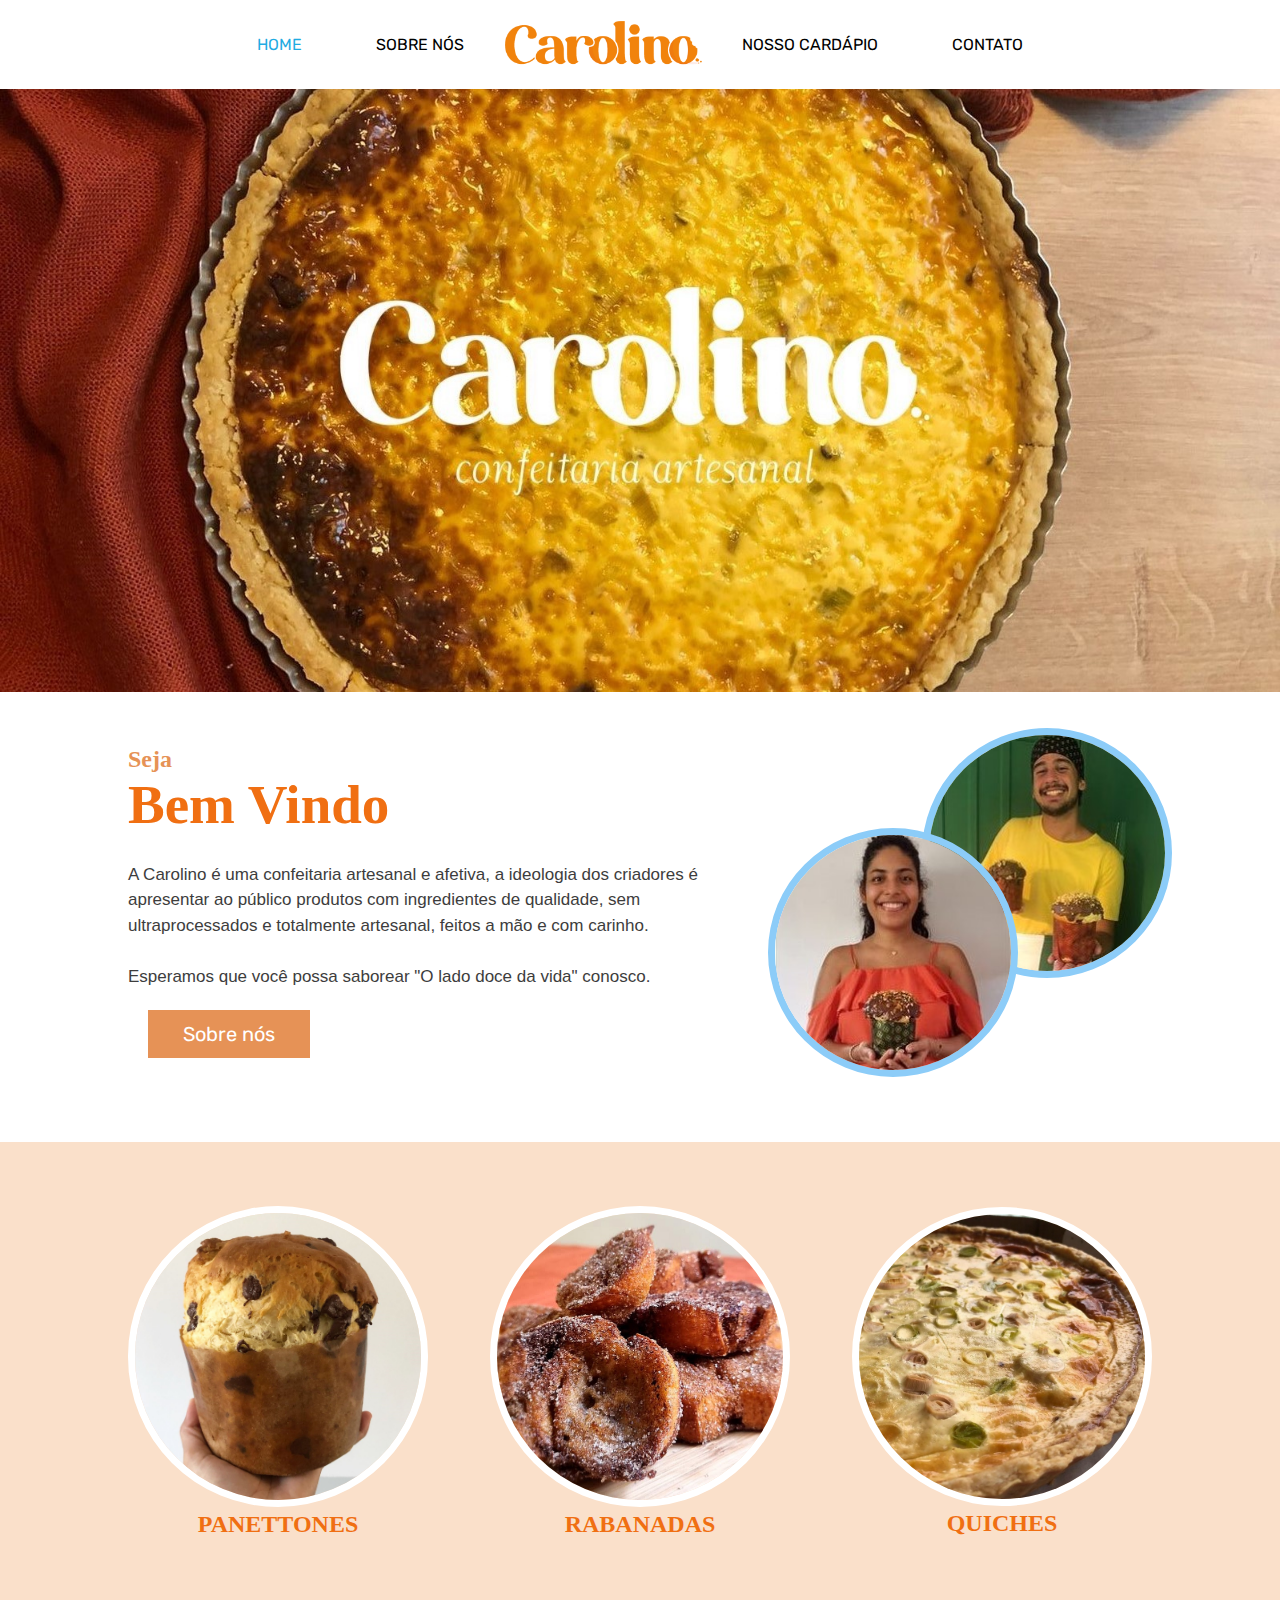
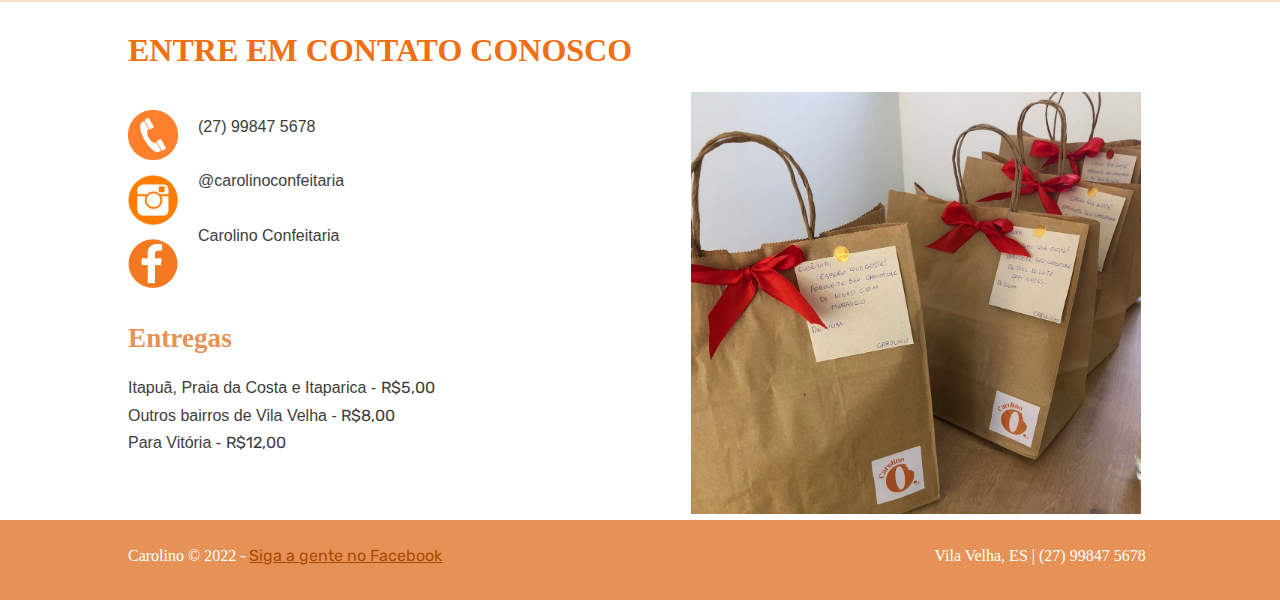
<file: index.html>
<!DOCTYPE html>
<html>
<head>
    <meta charset="utf-8">
	<meta name="viewport" content="width=device-width, initial-scale=1">
    <link rel="stylesheet" href="index.css" />
    <link rel="shortcut icon" href="Fotos/Logos/simbolo laranja2.png" type="image/x-icon">
    <title>Carolino</title>
    <style>A{text-decoration: none;}</style>
</head>

<body class="body1">

    <div class="menuvertical">
            <!-- Top Navigation Menu -->
            <div class="topnav">
            <a href="index.html" class="active"><img src="Fotos/Logos/logo.png"></a>
            <div id="myLinks">
                <a href="sobrenos.html">Sobre nós</a>
                <a href="cardapio.html">Nosso Cardápio</a>
                <a href="contatos.html">Contato</a>
            </div>
            <a href="javascript:void(0);" class="icon" onclick="myFunction()">
                <i class="iconvert"><img src="Fotos/Logos/imgvertical.png"></i>
            </a>
            </div>
    </div>



    <div id="b-menu">
        
        <ul id="menu">
            <li><a href="index.html">Home</a></li>
            <li><a href="sobrenos.html"> Sobre nós</a></li>
            <li class="logo"><img src="Fotos/Logos/logo.png"></li>
            <li><a href="cardapio.html">Nosso Cardápio</a></li>
            <li><a href="contatos.html">Contato</a></li>
        </ul>
    </div>
    <div class="imgindex"><img src="Fotos/Comidas/editindex/imgindex1.jpg"></div>
    <section>
        <div class="sec_block">
            <div class="cont_sobrenos">
                <h3>Seja</h3>
                <h2 id="nossahistoria">Bem Vindo</h2>
                <p><br>A Carolino é uma confeitaria artesanal e afetiva, a ideologia dos criadores é <br>apresentar ao público produtos com ingredientes de qualidade, sem <br>ultraprocessados e totalmente artesanal, feitos a mão e com carinho. <br><br>Esperamos que você possa saborear "O lado doce da vida" conosco.</p>
                <a id="botao" href="sobrenos.html">Sobre nós</a>
                <div class="lino">
                <img src="Fotos/Comidas/lino (2).jpg" alt="">
            </div>
            <div class="dadai">
                <img src="Fotos/Comidas/dadai (2).jpg" alt="" >
            </div>
            </div>
            
        </div>
        <div id="cardaindex">
            <div id="cardind1">
                <a href="cardapio.html#PTT"><img src="Fotos/Comidas/panettoneqd.jpg"></a>
                <a href="cardapio.html#PTT"><h5>PANETTONES</h5></a>
            </div>
            <div id="cardind2">
                <a href="cardapio.html#RABA"><img src="Fotos/Comidas/rabanada.png"></a>
                <a href="cardapio.html#RABA"><h5>RABANADAS</h5></a>
            </div>
            <div id="cardind3">
                <a href="cardapio.html#QUI"><img src="Fotos/Comidas/quichegrande2.jpg"></a>
                <a href="cardapio.html#QUI"><h5>QUICHES</h5></a>
            </div> 
        </div>
        <div class="entrecontat">
            <div class="imgec"><img src="Fotos/Comidas/sacolinhas (2).jpg"></div>
            <h2> ENTRE EM CONTATO CONOSCO</h2>
            <p> (27) 99847 5678<br> <br>
            @carolinoconfeitaria<br> <br>
            Carolino Confeitaria</p>
            <div class="contatx"> 
                <img src="Fotos/Logos/telefone-logo-png-orange-telephone-logos-2.png" alt=""> <br>
                <img src="Fotos/Logos/insta.png" alt=""> <br>
                <img src="Fotos/Logos/face.png" alt=""> 
            </div> 
            <h4>Entregas</h4>
            <a>Itapuã, Praia da Costa e Itaparica - <tt>R$5,00 </tt> <br>Outros bairros de Vila Velha - <tt>R$8,00 </tt><br>Para Vitória - <tt>R$12,00</tt></a>
        </div>
    </section>
    <footer>
        <div class="compface">
            <p class="company_name">Carolino &copy; 2022 - <a href="https://www.facebook.com">Siga a gente no Facebook</a></p>
        </div>
        <div class="complugar"> <p>Vila Velha, ES | (27) 99847 5678</p></div>
    </footer>

    <script>
        function myFunction() {
          var x = document.getElementById("myLinks");
          if (x.style.display === "block") {
            x.style.display = "none";
          } else {
            x.style.display = "block";
          }
        }
        </script>
</body>
</html>
</file>
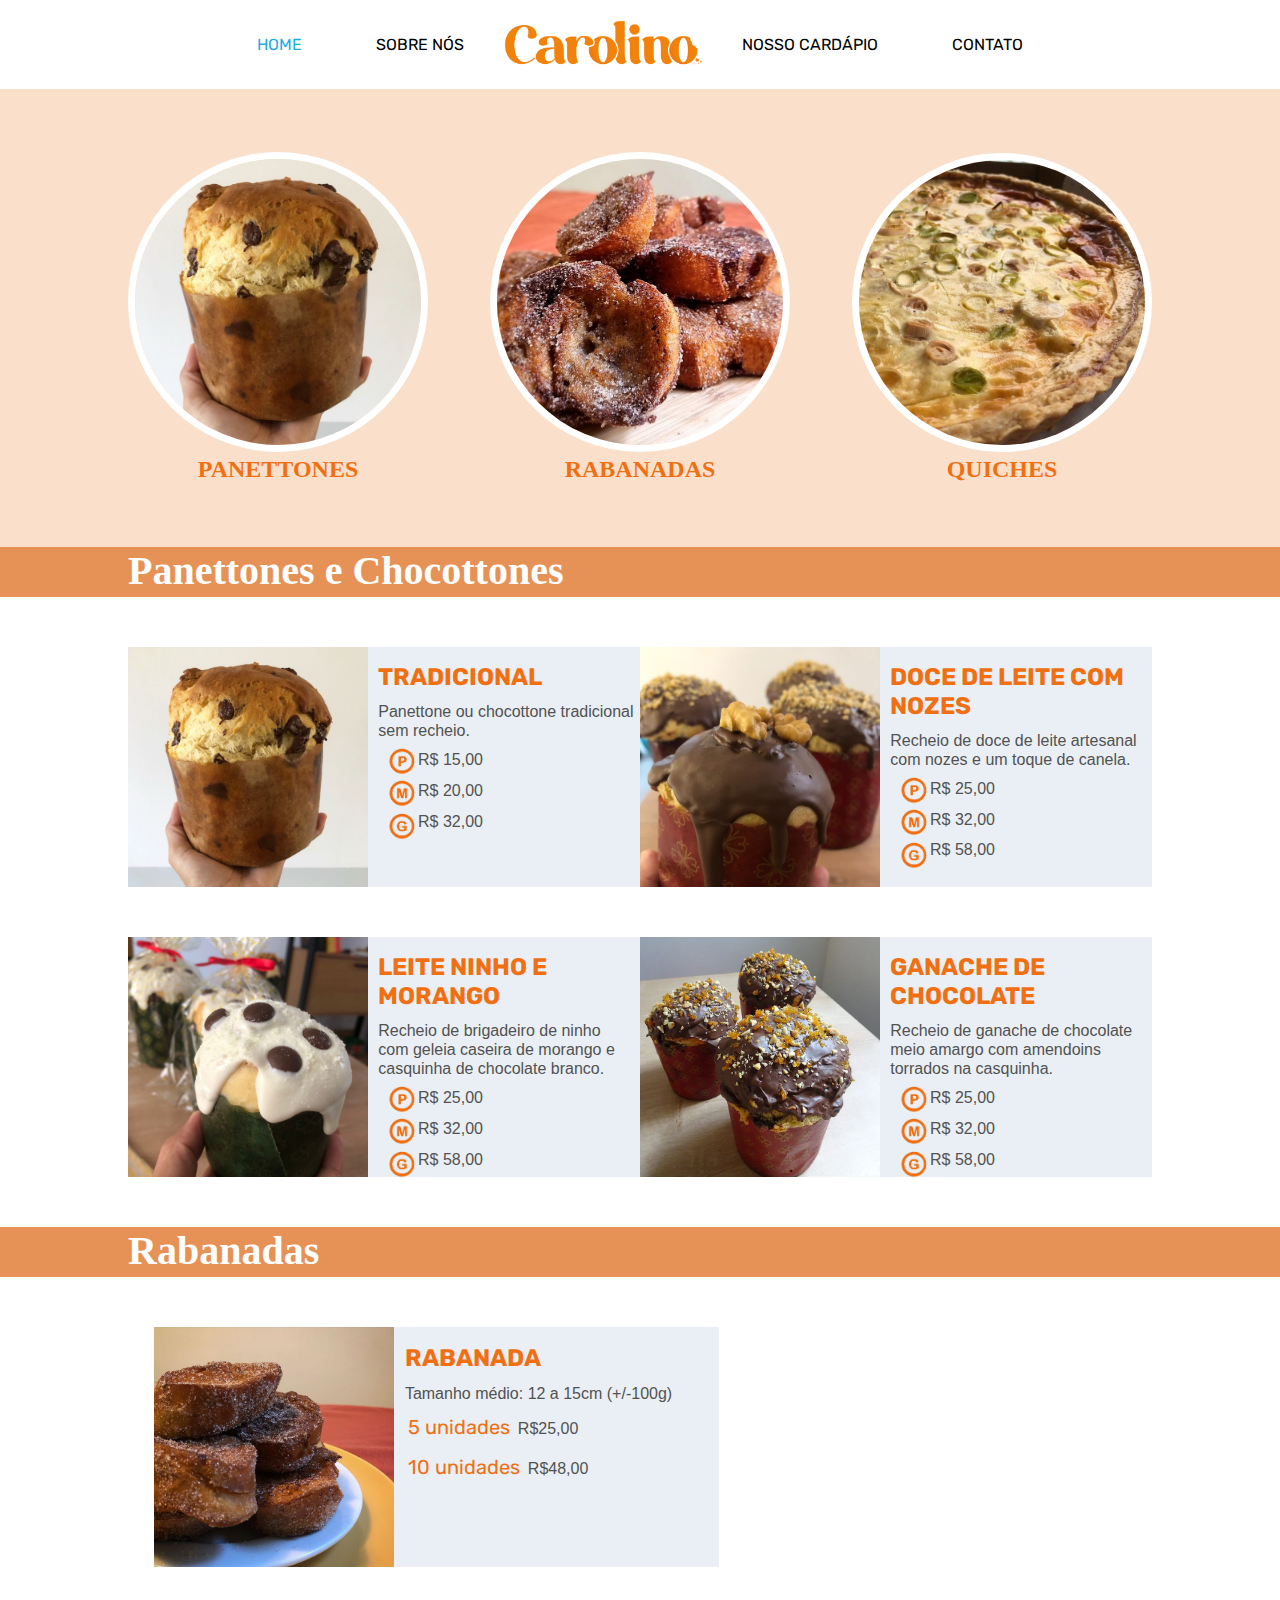
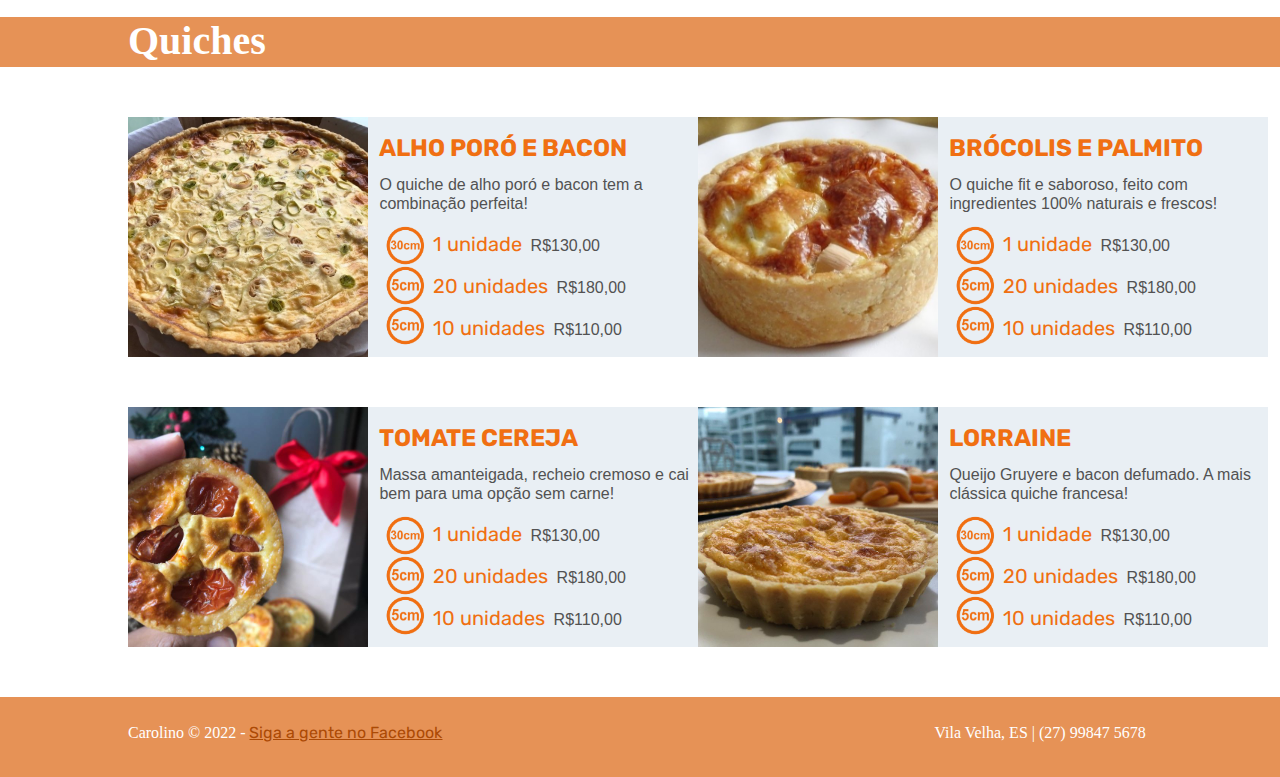
<file: cardapio.html>
<!DOCTYPE html>
<html>
<head>
    <meta charset="utf-8">
	<meta name="viewport" content="width=device-width, initial-scale=1">
    <link rel="stylesheet" href="index.css" />
    <link rel="shortcut icon" href="Fotos/Logos/simbolo laranja2.png" type="image/x-icon">
    <title>Nosso Cardápio</title>
    <style>a{text-decoration: none;}</style>
</head>

<body class="body2">

    <div class="menuvertical">
        <!-- Top Navigation Menu -->
        <div class="topnav">
        <a href="index.html" class="active"><img src="Fotos/Logos/logo.png"></a>
        <div id="myLinks">
            <a href="sobrenos.html">Sobre nós</a>
            <a href="cardapio.html">Nosso Cardápio</a>
            <a href="contatos.html">Contato</a>
        </div>
        <a href="javascript:void(0);" class="icon" onclick="myFunction()">
            <i class="iconvert"><img src="Fotos/Logos/imgvertical.png"></i>
        </a>
        </div>
</div>

    <div id="b-menu">
        <ul id="menu">
            <li><a href="index.html">Home</a></li>
            <li><a href="sobrenos.html"> Sobre nós</a></li>
            <li class="logo"><img src="Fotos/Logos/logo.png"></li>
            <li><a href="cardapio.html">Nosso Cardápio</a></li>
            <li><a href="contatos.html">Contato</a></li>
        </ul>
    </div>
    <div class="marg1"> 
    </div>
    <div id="carda1">
        <div id="card10">
            <a href="#PTT"><img src="Fotos/Comidas/panettoneqd.jpg"></a>
            <a href="#PTT"><h5>PANETTONES</h5></a>
        </div>
        <div id="card20">
            <a href="#RABA"><img src="Fotos/Comidas/rabanada.png"></a>
            <a href="#RABA"><h5>RABANADAS</h5></a>
        </div>
        <div id="card30">
            <a href="#QUI"><img src="Fotos/Comidas/quichegrande2.jpg"></a>
            <a href="#QUI"><h5>QUICHES</h5></a>
        </div> 
    </div>
    <div class="nssdlcpa"> 
        <a name="PTT"><h1>Panettones e Chocottones</h1></a>
    </div>
    <div class="nssdlc_0">
        <div class="itens_card"> <img src="Fotos/Comidas/Cardápio/panettoneqd.jpg">
            <h3>TRADICIONAL</h3>
            <P>Panettone ou chocottone tradicional sem recheio.</P>
            <div class="tamanho_itens">
                <div class="tam_p"><img src="Fotos/Logos/Pcarolino.png"></div>
                <div class="tam_m"><img src="Fotos/Logos/Mcarolino.png"></div>
                <div class="tam_g"><img src="Fotos/Logos/Gcarolino.png"></div>
            </div> 
            <div class="precos">
                <p>R$ 15,00</p>
                <p>R$ 20,00</p>
                <p>R$ 32,00</p>
            </div> 
        </div>
        <div class="itens_card"><img src="Fotos/Comidas/Cardápio/chocottone nozes (4).jpg">
            <h3>DOCE DE LEITE COM NOZES</h3>
            <p>Recheio de doce de leite artesanal com nozes e um toque de canela.</p>
            <div class="tamanho_itens">
                <div class="tam_p"><img src="Fotos/Logos/Pcarolino.png"></div>
                <div class="tam_m"><img src="Fotos/Logos/Mcarolino.png"></div>
                <div class="tam_g"><img src="Fotos/Logos/Gcarolino.png"></div>
            </div> 
            <div class="precos">
                <p>R$ 25,00</p>
                <p>R$ 32,00</p>
                <p>R$ 58,00</p>
            </div> 
        </div>
    </div>
    <div class="nssdlc_1">
        <div class="itens_card"> 
            <img src="Fotos/Comidas/Cardápio/minittone.jpg">
            <h3>LEITE NINHO E MORANGO</h3>
            <p>Recheio de brigadeiro de ninho com geleia caseira de morango e casquinha de chocolate branco.</p>
            <div class="tamanho_itens">
                <div class="tam_p"><img src="Fotos/Logos/Pcarolino.png"></div>
                <div class="tam_m"><img src="Fotos/Logos/Mcarolino.png"></div>
                <div class="tam_g"><img src="Fotos/Logos/Gcarolino.png"></div>
            </div> 
            <div class="precos">
                <p>R$ 25,00</p>
                <p>R$ 32,00</p>
                <p>R$ 58,00</p>
            </div> 
        </div>
        <div class="itens_card">
            <img src="Fotos/Comidas/Cardápio/ganache.jpg">
            <h3>GANACHE DE CHOCOLATE</h3>
            <P>Recheio de ganache de chocolate meio amargo com amendoins torrados na casquinha.</P>
            <div class="tamanho_itens">
                <div class="tam_p"><img src="Fotos/Logos/Pcarolino.png"></div>
                <div class="tam_m"><img src="Fotos/Logos/Mcarolino.png"></div>
                <div class="tam_g"><img src="Fotos/Logos/Gcarolino.png"></div>
            </div> 
            <div class="precos">
                <p>R$ 25,00</p>
                <p>R$ 32,00</p>
                <p>R$ 58,00</p>
            </div>  
        </div>
    </div>
    <div class="nssdlcrab">
        <a name="RABA"><h1>Rabanadas</h1></a>
    </div>
    <div class="cardrab">
        <div class="itens_cardrab">
            <img src="Fotos/Comidas/Cardápio/rabanada.jpg">
            <h3>RABANADA</h3>
            <p>Tamanho médio: 12 a 15cm (+/-100g)</p>
            <div class="precosrab">
                <a>5 unidades </a> <a>R$25,00<br></a>
                <a>10 unidades </a><a>R$48,00<br></a>
            </div>
        </div>
    </div>
    <div class="nssdlcqui">
        <a name="QUI"><h1>Quiches</h1></a>
    </div>
    <div class="cardqui">
        <div class="itens_quiche">
            <img src="Fotos/Comidas/Cardápio/alho poró e bacon.jpg">
            <h3>ALHO PORÓ E BACON</h3>
            <P>O quiche de alho poró e bacon tem a combinação perfeita!</P>
            <div class="unidades"> 
                <div class="tam_30"><img src="Fotos/Logos/30cm.png"></div>
                <div class="uni_20"><img src="Fotos/Logos/5cm.png"></div>
                <div class="uni_10"><img src="Fotos/Logos/5cm.png"></div>
            </div>
            <div class="precosqui">
                <a>1 unidade </a> <a>R$130,00<br></a>
                <a>20 unidades </a><a>R$180,00<br></a>
                <a>10 unidades </a><a>R$110,00</a>
            </div>
        </div>
        <div class="itens_quiche">
            <img src="Fotos/Comidas/Cardápio/brócolis e palmito.jpg">
            <h3>BRÓCOLIS E PALMITO</h3>
            <P>O quiche fit e saboroso, feito com ingredientes 100% naturais e frescos!</P>
            <div class="unidades"> 
                <div class="tam_30"><img src="Fotos/Logos/30cm.png"></div>
                <div class="uni_20"><img src="Fotos/Logos/5cm.png"></div>
                <div class="uni_10"><img src="Fotos/Logos/5cm.png"></div>
            </div>
            <div class="precosqui">
                <a>1 unidade </a> <a>R$130,00<br></a>
                <a>20 unidades </a><a>R$180,00<br></a>
                <a>10 unidades </a><a>R$110,00</a>
            </div>
        </div>
    </div>
    <div class="cardqui_1">
        <div class="itens_quiche">
            <img src="Fotos/Comidas/Cardápio/tomate cereja.jpg">
            <h3>TOMATE CEREJA</h3>
            <P>Massa amanteigada, recheio cremoso e cai bem para uma opção sem carne!</P>
            <div class="unidades"> 
                <div class="tam_30"><img src="Fotos/Logos/30cm.png"></div>
                <div class="uni_20"><img src="Fotos/Logos/5cm.png"></div>
                <div class="uni_10"><img src="Fotos/Logos/5cm.png"></div>
            </div>
            <div class="precosqui">
                <a>1 unidade </a> <a>R$130,00<br></a>
                <a>20 unidades </a><a>R$180,00<br></a>
                <a>10 unidades </a><a>R$110,00</a>
            </div>
        </div>
        <div class="itens_quiche">
            <img src="Fotos/Comidas/Cardápio/lorraine.jpg">
            <h3>LORRAINE</h3>
            <P>Queijo Gruyere e bacon defumado. A mais clássica quiche francesa!</P>
            <div class="unidades"> 
                <div class="tam_30"><img src="Fotos/Logos/30cm.png"></div>
                <div class="uni_20"><img src="Fotos/Logos/5cm.png"></div>
                <div class="uni_10"><img src="Fotos/Logos/5cm.png"></div>
            </div>
            <div class="precosqui">
                <a>1 unidade </a> <a>R$130,00<br></a>
                <a>20 unidades </a><a>R$180,00<br></a>
                <a>10 unidades </a><a>R$110,00</a>
            </div>
        </div>
    </div>
    <footer>
        <div class="compface">
            <p class="company_name">Carolino &copy; 2022 - <a href="https://www.facebook.com">Siga a gente no Facebook</a></p>
        </div>
        <div class="complugar"> 
            <p>Vila Velha, ES | (27) 99847 5678</p>
        </footer>
    </div>

    <script>
        function myFunction() {
          var x = document.getElementById("myLinks");
          if (x.style.display === "block") {
            x.style.display = "none";
          } else {
            x.style.display = "block";
          }
        }
        </script>
</body>
</html>
</file>
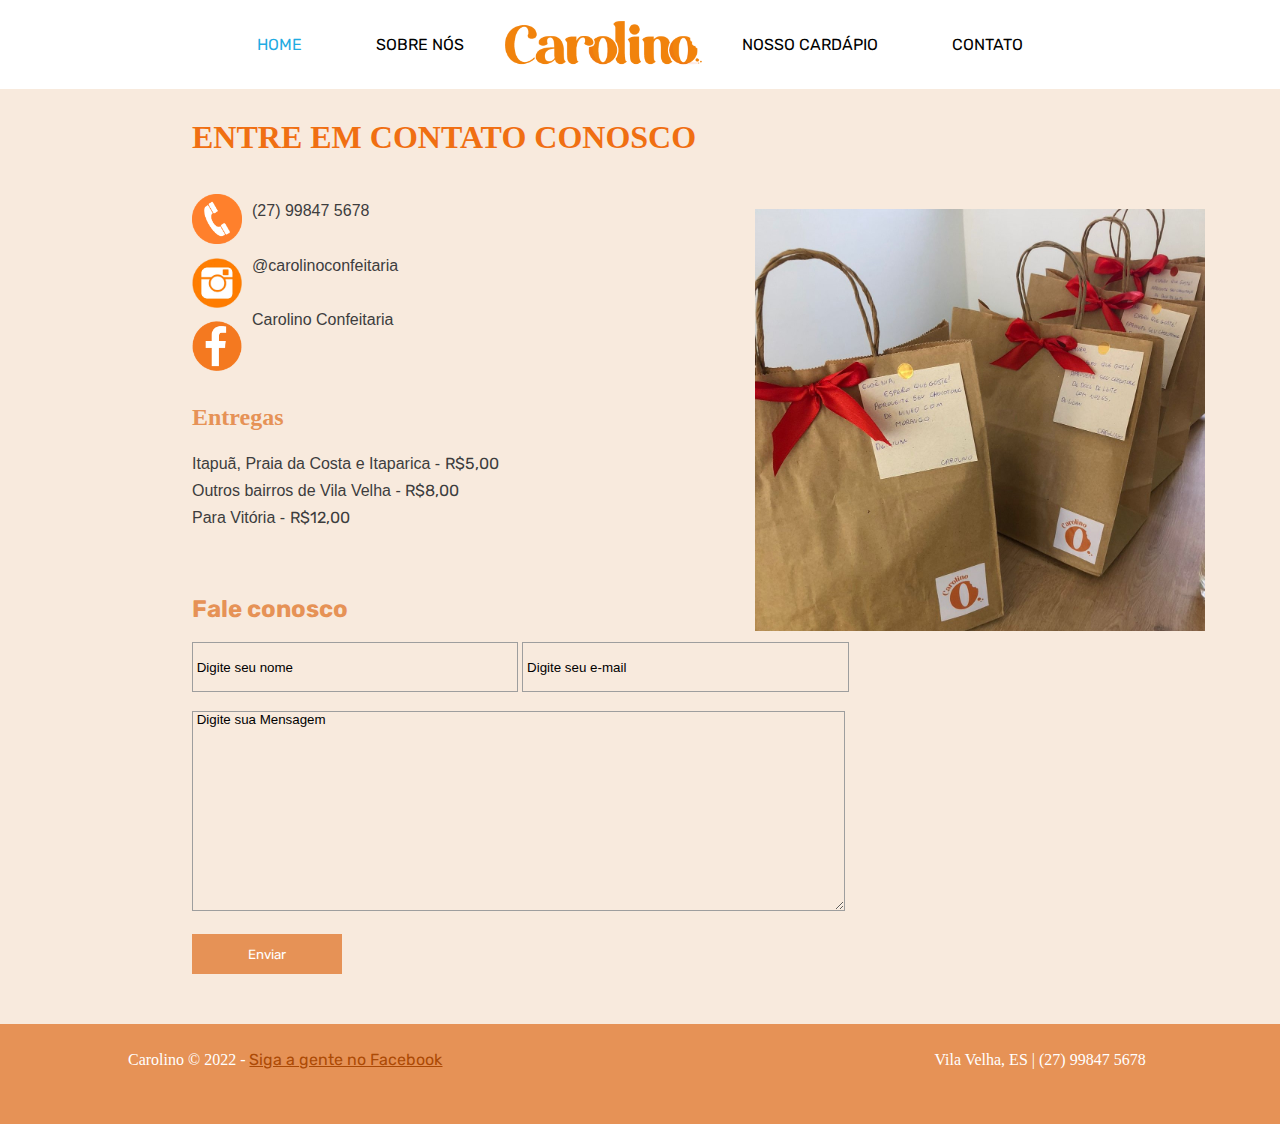
<file: contatos.html>
<!DOCTYPE html>
<html>
<head>
    <meta charset="utf-8">
	<meta name="viewport" content="width=device-width, initial-scale=1">
    <link rel="stylesheet" href="index.css" />
    <link rel="shortcut icon" href="Fotos/Logos/simbolo laranja2.png" type="image/x-icon">
    <title>Contatos</title>
</head>

<body class="body4">

    <div class="menuvertical">
        <!-- Top Navigation Menu -->
        <div class="topnav">
        <a href="index.html" class="active"><img src="Fotos/Logos/logo.png"></a>
        <div id="myLinks">
            <a href="sobrenos.html">Sobre nós</a>
            <a href="cardapio.html">Nosso Cardápio</a>
            <a href="contatos.html">Contato</a>
        </div>
        <a href="javascript:void(0);" class="icon" onclick="myFunction()">
            <i class="iconvert"><img src="Fotos/Logos/imgvertical.png"></i>
        </a>
        </div>
</div>



    <div id="b-menu">
        <ul id="menu">
            <li><a href="index.html">Home</a></li>
            <li><a href="sobrenos.html"> Sobre nós</a></li>
            <li class="logo"><img src="Fotos/Logos/logo.png"></li>
            <li><a href="cardapio.html">Nosso Cardápio</a></li>
            <li><a href="contatos.html">Contato</a></li>
        </ul>
    </div>
    <div class="marg"> 
    </div>
    <div class="entrecontat1">
        <div class="imgec1">
        <img src="Fotos/Comidas/sacolinhas (2).jpg">
        </div>
        <h2> ENTRE EM CONTATO CONOSCO</h2>
        <p> (27) 99847 5678<br> <br>@carolinoconfeitaria<br> <br>Carolino Confeitaria</p>
        <div class="contatx1"> 
            <img src="Fotos/Logos/telefone-logo-png-orange-telephone-logos-2.png" alt=""> <br>
            <img src="Fotos/Logos/insta.png" alt=""> <br>
            <img src="Fotos/Logos/face.png" alt=""> 
        </div> 
        <h4>Entregas</h4>
        <a>Itapuã, Praia da Costa e Itaparica - <tt>R$5,00</tt> <br>Outros bairros de Vila Velha - <tt>R$8,00</tt><br>Para Vitória - <tt>R$12,00</tt></a>
    </div>
    </section>
    <div class="formul">
        <h2 style="color: rgb(230, 146, 86);">Fale conosco </h2><br>
    <form action="https://formspree.io/f/xjvzjejv" method="post">
        <input id="name" type="text" name="name" style=" font-family: Arial, Helvetica, sans-serif; width: 30%; height:50px; background-color: rgba(255, 255, 255, 0); border: 1px solid #9e9e9e;" value=" Digite seu nome">
        <input type="text" id="email" name="email" style=" font-family: Arial, Helvetica, sans-serif; width: 30%; height:50px; background-color: rgba(255, 255, 255, 0); border: 1px solid #9e9e9e;" value=" Digite seu e-mail"><br> <br>       
        <textarea name="message" style=" font-family: Arial, Helvetica, sans-serif; width: 60%; height:200px; background-color: rgba(255, 255, 255, 0); border: 1px solid #9e9e9e;"> Digite sua Mensagem</textarea><br><br>
        <input type="submit" value="Enviar" class="botao1">
    </form>
    </div>


        <div class="barrainfe1">
            <div class="compface">
                <p class="company_name">Carolino &copy; 2022 - <a href="https://www.facebook.com">Siga a gente no Facebook</a></p>
            </div>
            <div class="complugar"> <p>Vila Velha, ES | (27) 99847 5678</p>
            </div>
        </div>

        <script>
            function myFunction() {
            var x = document.getElementById("myLinks");
            if (x.style.display === "block") {
                x.style.display = "none";
            } else {
                x.style.display = "block";
            }
            }
            </script>
</body>
</html>
</file>
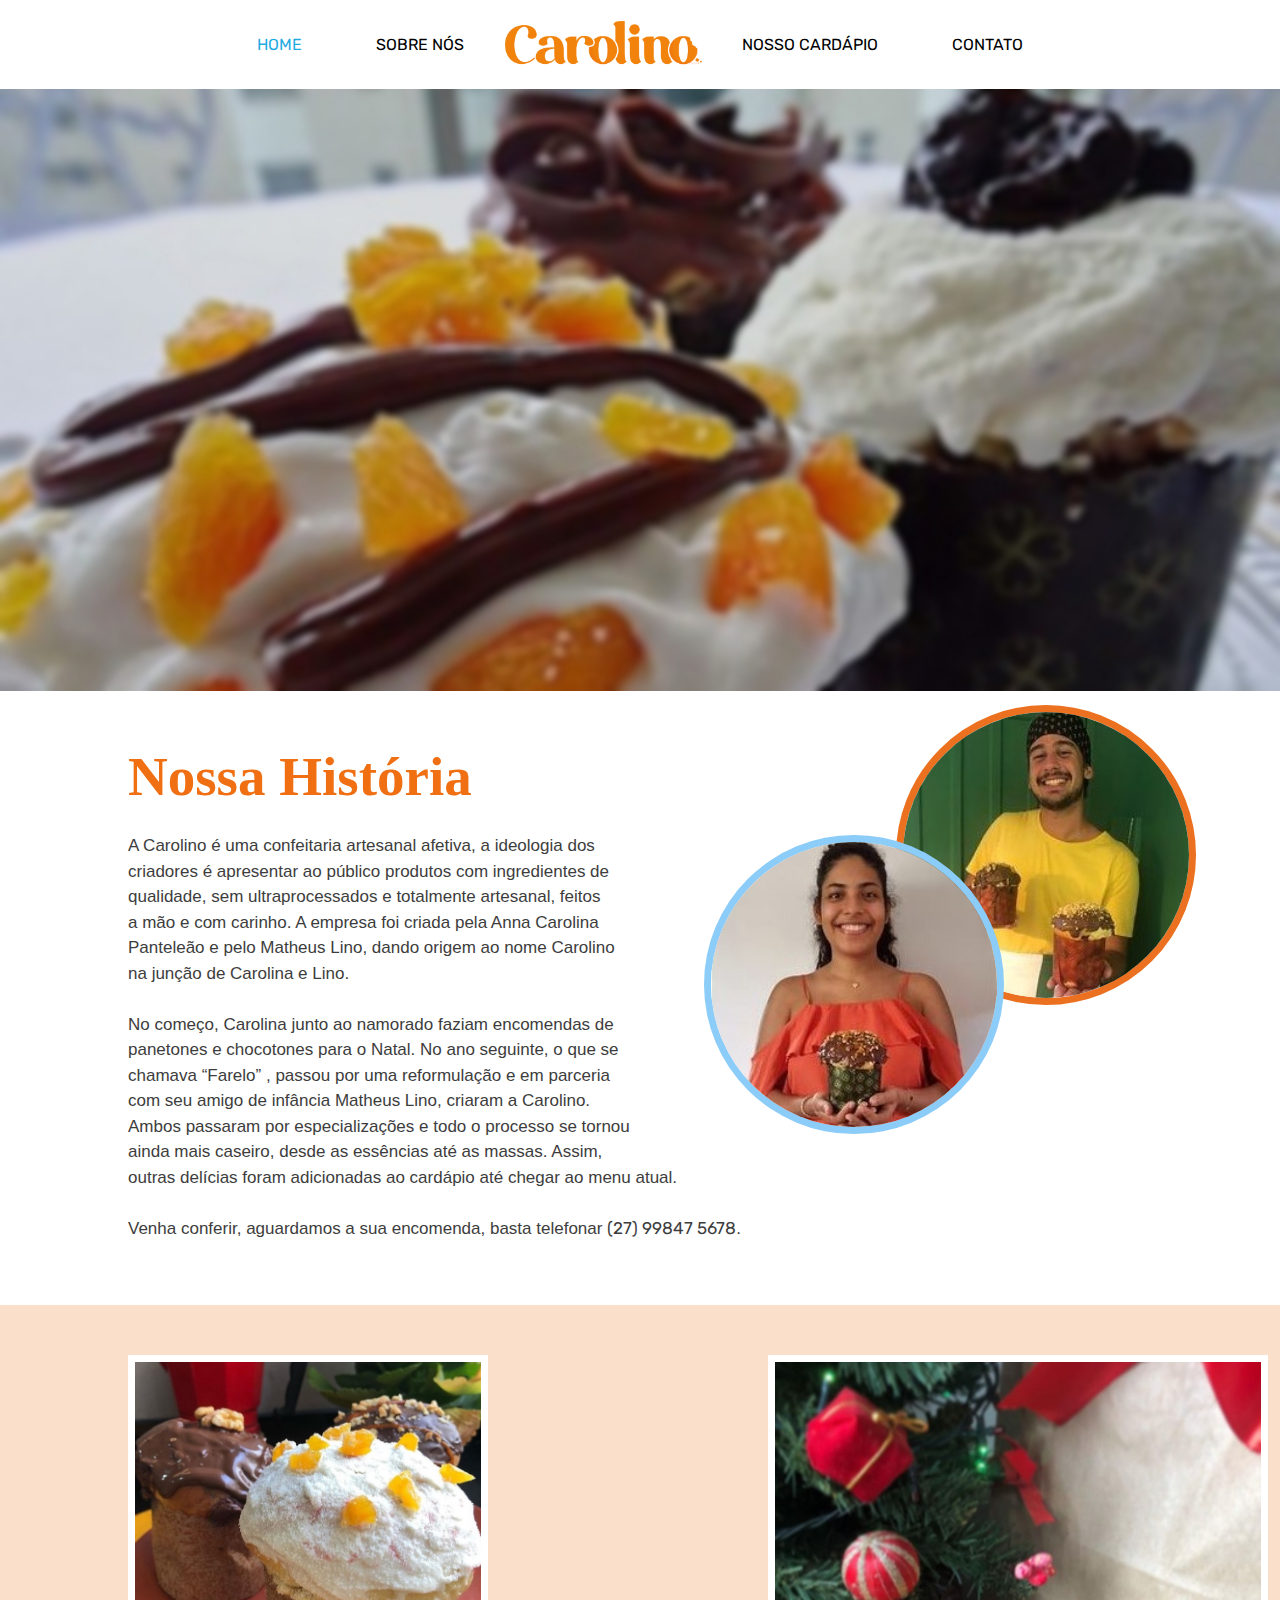
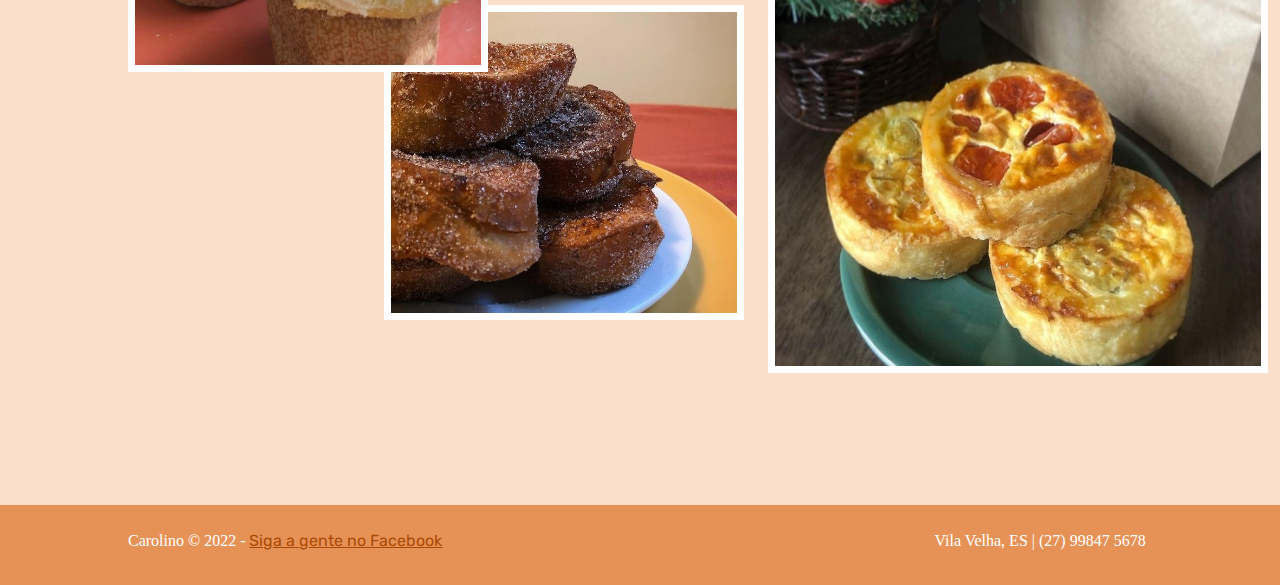
<file: sobrenos.html>
<!DOCTYPE html>
<html>
<head>
    <meta charset="utf-8">
	<meta name="viewport" content="width=device-width, initial-scale=1">
    <link rel="stylesheet" href="index.css" />
    <link rel="shortcut icon" href="Fotos/Logos/simbolo laranja2.png" type="image/x-icon">
    <title>Sobre nós</title>
</head>

<body class="body3">

    <div class="menuvertical">
        <!-- Top Navigation Menu -->
        <div class="topnav">
        <a href="index.html" class="active"><img src="Fotos/Logos/logo.png"></a>
        <div id="myLinks">
            <a href="sobrenos.html">Sobre nós</a>
            <a href="cardapio.html">Nosso Cardápio</a>
            <a href="contatos.html">Contato</a>
        </div>
        <a href="javascript:void(0);" class="icon" onclick="myFunction()">
            <i class="iconvert"><img src="Fotos/Logos/imgvertical.png"></i>
        </a>
        </div>
</div>


    <div id="b-menu">
        <ul id="menu">
            <li><a href="index.html">Home</a></li>
            <li><a href="sobrenos.html"> Sobre nós</a></li>
            <li class="logo"><img src="Fotos/Logos/logo.png"></li>
            <li><a href="cardapio.html">Nosso Cardápio</a></li>
            <li><a href="contatos.html">Contato</a></li>
        </ul>
    </div>
    <div class="imgindex"><img src="Fotos/Comidas/panett9nedamasco3.jpg"></div>
    <div class="sec_block">
        <div class="cont_sobrenos">
            
            <h2 id="nossahistoria">Nossa História<br></h2>
            <p><br>A Carolino é uma confeitaria artesanal afetiva, a ideologia dos  <br>criadores é apresentar ao público produtos com ingredientes de<br>qualidade, sem ultraprocessados e totalmente artesanal, feitos <br>a mão e com carinho. A empresa foi criada pela Anna Carolina<br> Panteleão  e pelo Matheus Lino, dando origem ao nome Carolino <br> na junção de Carolina e Lino. <br><br>No começo, Carolina junto ao namorado faziam encomendas de<br> panetones e chocotones para o Natal. No ano seguinte, o que se <br>chamava “Farelo” , passou por uma reformulação e em parceria <br>com seu amigo de infância Matheus Lino, criaram a Carolino. <br>Ambos passaram por especializações e todo o processo se tornou<br> ainda mais caseiro, desde  as essências até as massas. Assim, <br>outras delícias foram adicionadas ao cardápio até chegar ao menu atual.<br><br>Venha conferir, aguardamos a sua encomenda, basta telefonar <tt>(27) 99847 5678</tt>. </p>
        </div>
        <div class="lino1">
                <img src="Fotos/Comidas/lino (2).jpg" alt="">
            </div>
            <div class="dadai1">
                <img src="Fotos/Comidas/dadai (2).jpg" alt="" >
            </div>
    </div>
    <div class="sobrenospagimg"> 
        <div class="bigimg"><img src="Fotos/Comidas/quiches natal.jpg"></div>
        <div class="smaimg1"><img src="Fotos/Comidas/panettone branco (3).jpg"></div>
        <div class="smaimg2"><img src="Fotos/Comidas/rabanada_files/rabanada (2).jpg"></div>
    </div>
    <footer>
        <div class="compface">
            <p class="company_name">Carolino &copy; 2022 - <a href="https://www.facebook.com">Siga a gente no Facebook</a></p>
        </div>
        <div class="complugar"> <p>Vila Velha, ES | (27) 99847 5678</p>
        </div>
    </footer>

    <script>
        function myFunction() {
          var x = document.getElementById("myLinks");
          if (x.style.display === "block") {
            x.style.display = "none";
          } else {
            x.style.display = "block";
          }
        }
        </script>
</body>
</html>
</file>
<file: index.css>
@import url('https://fonts.googleapis.com/css2?family=Open+Sans&display=swap');
@import url('https://fonts.googleapis.com/css2?family=Open+Sans&family=Rubik:wght@700&display=swap');
@import url('https://fonts.googleapis.com/css2?family=Open+Sans&family=Rubik:wght@500;700&display=swap');

*{
    margin: 0 auto;
    padding: 0;
    box-sizing: border-box;
    font-family: 'Rubik', sans-serif;
}

/*menu*/
#b-menu{
    width: 100%;
    position: absolute;
    background-color: rgb(255, 255, 255);
}
    #b-menu ul{ 
    text-align: center;
    list-style-type: none;
    background-color: rgb(255, 255, 255);
}
#b-menu ul li{
    background-color: rgb(255, 255, 255);
    display: inline;
    text-align: center;
}
#b-menu ul li a{
    font-size: 16px;
    color: rgb(0, 0, 0);
    text-decoration: none;
    padding: 35px;
    display: inline-block;
    text-transform: uppercase;
}
#b-menu ul li a:hover {
    color: rgb(31, 171, 226);
    transition: color .5s;
}
#b-menu ul li:first-child a{
    color:rgb(31, 171, 226) ;
}
.logo{
    height: 500px;
    width: 260px;
    display: inline;
}
.logo img{
    margin-bottom: -20px;
    text-align: center;
    width: 200px;
}

/*index*/
.imgindex img{
    margin-top: 88px;
    width: 100%;
    background-size: cover;
}

    /* block_sobre_nós index */
    .sec_block{
        text-decoration: none;
        background-color: rgb(255, 255, 255);
        margin-bottom: 5%;
        padding: 100px, 0px;
        align-items: left;
    }
    .cont_sobrenos{

        margin-top: 50px;
        margin-right: 10%;
        margin-left: 10%;
        margin-bottom: 5%;
    }
    .sec_block h3{
        text-align: left;
        font-family: Tahoma;
        font-size: 1.5em;
        color: rgb(230, 146, 86);
    }
    .sec_block h2{
        text-align: left;
        font-family: Tahoma;
        font-size: 55px;
        color: rgb(240, 111, 18);
    }
    .sec_block p{
        text-align: left;
        font-family: Arial, Helvetica, sans-serif;
        font-size: 17px;
        color: rgb(61, 61, 61);
        line-height: 1.5em;
    }
    .lino img{
        margin-top: -350px;
        margin-left: 62%;
        width: 250px;
        border-radius: 100%;
        position: absolute;
        border:solid 7px;
        border-color: rgb(140, 204, 248);
    }
    .dadai img{
        width: 250px;
        border-radius: 100%;
        position: absolute;
        border:solid 7px;
        border-color: rgb(140, 204, 248);
        margin-left: 50%;
        margin-top: -250px;
    }
    .sec_block h4{
        color: rgb(219, 99, 13);
        font-size: 30px;
        margin-top: 35%;
        position: absolute;
        right: 30vw;
    }
    #botao{
        text-decoration: none;
        color: rgb(255, 255, 255);
        margin: 2%;
        display: inline-block;
        background: rgb(230, 146, 86);
        font-size: 0.85em;
        padding: 12px 35px;
        font-size: 20px;
    }
    #botao:hover{
        text-decoration: none;
        color: rgb(255, 255, 255);
        margin: 2%;
        display: inline-block;
        background: rgba(0, 116, 205, 0.822);
        font-size: 0.85em;
        padding: 12px 35px;
        font-size: 20px;        
        transition: 0.7s;
    }

    /* block_cardapio index */
    #cardaindex{
        display: flex;
        justify-content: center;
        align-items: center;
        background-color:rgb(250, 224, 202);
    }    
    #cardind1{
        margin-top: 5%;
        position: relative;
        overflow: initial;
        margin-left: 10%;
        margin-bottom: 5%;
    }   
    #cardind1 img{
        width: 300px;

        position: relative; 
        border-radius: 100%;
        border: solid 7px;
        border-color: white;
    }
    #cardind2{
        margin-top: 5%;
        position: relative;
        overflow: initial;
        margin-bottom: 5%;
    }
    #cardind2 img{
        width: 300px;  
        position: relative;
        border-radius: 100%;
        border: solid 7px;
        border-color: white;
    }
    #cardind3{
        text-decoration: none;
        margin-top: 5%;
        position: relative;
        overflow: initial;
        margin-right: 10%;
        margin-bottom: 5%;
    }
    #cardind3 img{
        width: 300px;
        position: relative;   
        border-radius: 100%;
        border: solid 7px;
        border-color: white;
    }
    #cardaindex h5{
        text-align: center;
        font-family: Tahoma;
        text-decoration: none;
        font-size: 1.5em;
        color: rgb(240, 111, 18);
    }

/* block_contatos index*/
    .entrecontat{
        text-decoration: none;
        background-color: rgb(255, 255, 255);
        margin-bottom: 5%;
        padding: 100px, 0px;
        margin-left: 10%;
        margin-right: 10%;
    }   
    .entrecontat h2{
        margin-bottom: 3%;
        text-align: left;
        font-family: Tahoma;
        font-size: 2em;
        color: rgb(240, 111, 18); 
        margin-top: 3%;
    }
    .entrecontat p{
        margin-left: 70px;
        margin-top: 1%;
        position: absolute;
        font-family: Arial, Helvetica, sans-serif;
        font-size: 1em;
        color: rgb(61, 61, 61);
        line-height: 1.7em;
    }
    .imgec img{
        margin-top: 60px;
        margin-left: 44%;
        position: absolute;
        width: 450px;
    }
    .contatx img{
        margin-top: 1%;
        width: 50px;
    }
    .entrecontat h4{
        margin-bottom: 2%;
        margin-top: 3%;
        text-align: left;
        font-family: Tahoma;
        font-size: 1.7em;
        color: rgb(230, 146, 86);
    }
    .entrecontat a{
        text-align: left;
        font-family: Arial, Helvetica, sans-serif;
        font-size: 1em;
        color: rgb(61, 61, 61);
        line-height: 1.7em;
    }

/*rodapé*/
footer{
    height: 80px;
    background-color: rgb(230, 146, 86);
    bottom: 0;
}
.compface p{
    margin-left: 10%;
    margin-top: 1.7%;
    position: absolute;
    font-family: Tahoma;
    font-size: 1em;
    color: rgb(255, 255, 255);
    line-height: 1.7em;
}
.compface a{
    font-size: 1em;
    color:  rgb(172, 74, 5);
    text-decoration: underline;
}
.compface a:hover{
    color:  rgb(255, 255, 255);
    text-decoration: none;
    transition: 0.75s;
}
.complugar p{
    margin-left: 73%;
    margin-top: 1.7%;
    position: absolute;
    font-family: Tahoma;
    font-size: 1em;
    color: rgb(255, 255, 255);
    line-height: 1.7em; 
}
.barrainfe1{
    position: absolute;
    background-color: rgb(230, 146, 86);
    color: #FFF;
    width: 100%;
    height: 100px;    
    text-align: center;
    line-height: 100px;
}

/*página_sobre nós*/
.lino1 img{
    margin-top: -600px;
    margin-left: 70%;
    width: 300px;
    border-radius: 100%;
    position: absolute;
    border:solid 7px;
    border-color: rgb(235, 112, 31);
}
.dadai1 img{
    width: 300px;
    border-radius: 100%;
    position: absolute;
    border:solid 7px;
    border-color: rgb(140, 204, 248);
    margin-left: 55%;
    margin-top: -470px;
}
.sobrenospagimg{
    background-color: rgb(250, 224, 202);
    width: 100%;
    height: 800px;
}
.bigimg img{
    border: solid 7px;
    border-color: white;
    margin-top: 50px;
    position: absolute;
    width: 500px;
    margin-left: 60%;
}
.smaimg1 img{
    border: solid 7px;
    border-color: white;
    position: absolute;
    margin-top: 50px;
    width: 360px;
    margin-left: 10%;
}
.smaimg2 img{
    border: solid 7px;
    border-color: white;
    margin-top: 300px;
    width: 360px;
    margin-left: 30%;
}

/* página_cardápio */
.body2{
    background-color: rgba(237, 174, 123,);
}
.marg1{
    height: 88px;
}
#carda1{
    height: 60%;
    width: 100%;
    display: flex;
    justify-content: center;
    align-items: center;
    background-color:rgb(250, 224, 202);
}    
#card10{
    margin-top: 5%;
    position: relative;
    overflow: initial;
    margin-left: 10%;
    margin-bottom: 5%;
}   
#card10 img{
    width: 300px;
    position: relative; 
    border-radius: 100%;
    border: solid 7px;
    border-color: white;
}
#card20{
    margin-top: 5%;
    position: relative;
    overflow: initial;
    margin-bottom: 5%;
}
#card20 img{
    width: 300px;

    position: relative;
    border-radius: 100%;
    border: solid 7px;
    border-color: white;
}
#card30{
    text-decoration: none;
    margin-top: 5%;
    position: relative;
    overflow: initial;
    margin-right: 10%;
    margin-bottom: 5%;
}
#card30 img{
    width: 300px;
    position: relative;   
    border-radius: 100%;
    border: solid 7px;
    border-color: white;
}
#carda1 h5{
    text-align: center;
    font-family: Tahoma;
    text-decoration: none;
    font-size: 1.5em;
    color: rgb(240, 111, 18);
}

    /* página_cardápio menu do cardápio */
    .nssdlcpa{
        width: 100%;
        height: 50px;
        background-color: rgb(230, 146, 86);
    }
    .nssdlcpa h1{
        margin-left: 10%;
        color: white;
        text-align: left;
        font-family: Tahoma;
        font-size: 40px;
    }

    /* página_cardápio panetones e chocotones*/
    .nssdlc_0{
        margin-top: 50px;
        width: 80%;
        background-color: rgb(255, 255, 255);
        display: flex;
        margin-left: 10%;
    }
    .itens_card{
        background-color: rgba(205, 220, 230, 0.445);
        width: 570px;
        height: 240px;
        position: relative;
        overflow: initial;
    }
    .itens_card img{
        margin-right: 2%;
        display: block;
        float: left;
        position: relative;
        width: 240px;
        height: 240px;
    }
    .nssdlc_1{
        margin-top: 50px;
        margin-left: 10%;
        width: 80%;
        background-color: rgb(255, 255, 255);
        display: flex;
    }
    .itens_card h3{
        line-height: 1.2em;
        margin-top: 3%;
        margin-left: 5%;
        color: rgb(240, 111, 18);
        font-family: 'Rubik', sans-serif;
        font-size: 24px;
    }
    .itens_card p{
        margin-right: 1%;
        margin-top: 2%;
        font-family: Arial, Helvetica, sans-serif;
        font-size: 16px;
        color: rgb(82, 82, 82);
        line-height: 1.2em;
    }
    .tamanho_itens{
        margin-left: 250px;
        width: 80px;
        bottom: 0px;
    }
    .tam_p img{
        position: absolute;
        width: 45px;
        height: 45px;
    }
    .tam_m img{
        position: absolute;
        margin-top: 32px;
        width: 45px;
        height: 45px;
    }
    .tam_g img{
        margin-top: 65px;
        width: 45px;
        height: 45px;
        position: absolute;
    }
    .precos{
        margin-top: 2%;
        margin-left: 290px;
    }
    .precos :nth-child(2){
        margin-top: 5%;
    }
    .precos :nth-child(3){
        margin-top: 5.3%;
    }


/*página_cardápio rabanada*/
    .nssdlcrab{
        margin-top: 50px;
        width: 100%;
        height: 50px;
        background-color: rgb(230, 146, 86);
    }
    .nssdlcrab h1{
        margin-left: 10%;
        color: white;
        text-align: left;
        font-family: Tahoma;
        font-size: 40px;
    }
    .cardrab{
        margin-top: 50px;
        width: 80%;
        background-color: rgb(255, 255, 255);
        margin-left: 12%;
    }
    .itens_cardrab{
        float: left;
        background-color: rgba(205, 220, 230, 0.445);
        width: 565px;
        height: 240px;
    }
    .itens_cardrab img{
        margin-right: 2%;
        display: block;
        float: left;
        position: relative;
        width: 240px;
        height: 240px;
    }
    .itens_cardrab h3{
        line-height: 1.2em;
        margin-top: 3%;
        margin-left: 5%;
        color: rgb(240, 111, 18);
        font-family: 'Rubik', sans-serif;
        font-size: 24px;
    }
    .itens_cardrab p{
        margin-right: 1%;
        margin-top: 2%;
        font-family: Arial, Helvetica, sans-serif;
        font-size: 16px;
        color: rgb(82, 82, 82);
        line-height: 1.2em;
    }
    .itens_cardrab h4{
        margin-top: 2%;
        margin-left: 5%;
        color: rgb(240, 111, 18);
        font-family: 'Rubik', sans-serif;
        font-size: 20px;
    }
    .precosrab{
        margin-top: 1%;
        width: 300px;
        margin-left: 45%;   
    }
    .precosrab :nth-child(2n+1){
        line-height: 1.2em;
        color: rgb(240, 111, 18);
        font-family: 'Rubik', sans-serif;
        font-size: 20px;
    }
    .precosrab a{
        margin-right: 1%;
        margin-top: 2%;
        font-family: Arial, Helvetica, sans-serif;
        font-size: 16px;
        color: rgb(82, 82, 82);
        line-height: 1.2em;
        line-height: 40px;
    }  

/*página_cardápio quiches*/
    .nssdlcqui{
        margin-top: 50px;
        float: left;
        width: 100%;
        height: 50px;
        background-color: rgb(230, 146, 86);
    }
    .nssdlcqui h1{
        margin-left: 10%;
        color: white;
        text-align: left;
        font-family: Tahoma;
        font-size: 40px;
    }
    .cardqui{
        margin-top: 50px;
        display: flex;
        width: 80%;
        background-color: rgb(255, 255, 255);
        margin-left: 10%;
    }
    .cardqui_1{
        display: flex;
        width: 80%;
        background-color: rgb(255, 255, 255);
        margin-left: 10%;
        margin-bottom: 50px;
    }
    .itens_quiche{
        margin-top: 50px;
        background-color: rgba(205, 220, 230, 0.445);
        width: 570px;
        height: 240px;
        position: relative;
        overflow: initial;
    }
    .itens_quiche img{
        margin-right: 2%;
        display: block;
        float: left;
        position: relative;
        width: 240px;
        height: 240px;
    }
    .itens_quiche h3{
        line-height: 1.2em;
        margin-top: 3%;
        margin-left: 5%;
        color: rgb(240, 111, 18);
        font-family: 'Rubik', sans-serif;
        font-size: 24px;
    }
    .itens_quiche p{
        margin-right: 1%;
        margin-top: 2%;
        font-family: Arial, Helvetica, sans-serif;
        font-size: 16px;
        color: rgb(82, 82, 82);
        line-height: 1.2em;
    }
    .unidades{
        margin-left: 240px;
        width: 80px;
        bottom: 0px;
    }
    .tam_30 img{
        position: absolute;
        width: 70px;
        height: 70px;
    }
    .uni_20 img{
        position: absolute;
        margin-top: 40px;
        width: 70px;
        height: 70px;
    }
    .uni_10 img{
        margin-top: 80px;
        width: 70px;
        height: 70px;
        position: absolute;
    }
    .precosqui{
        margin-top: 2%;
        width: 360px;
        margin-left: 290px;   
    }
    .precosqui :nth-child(2n+1){
        margin-left: 15px;
        color: rgb(240, 111, 18);
        font-family: 'Rubik', sans-serif;
        font-size: 20px;
    }
    .precosqui a{
        margin-right: 1%;
        margin-top: 2%;
        font-family: Arial, Helvetica, sans-serif;
        font-size: 16px;
        color: rgb(82, 82, 82);
        line-height: 1.2em;
        line-height: 40px;
    }

/* página_contato*/
.marg{
    height: 90px;
}
.entrecontat1{
    text-decoration: none;
    background-color: rgb(248, 234, 221);
    margin-bottom: 5%;
    padding: 100px, 0px;
    margin-left: 15%;
    margin-right: 10%;
}
.entrecontat1 h2{
    margin-bottom: 3%;
    text-align: left;
    font-family: Tahoma;
    font-size: 2em;
    color: rgb(240, 111, 18); 
    margin-top: 3%;
}
.entrecontat1 p{
    margin-left: 60px;
    margin-top: 1%;
    position: absolute;
    font-family: Arial, Helvetica, sans-serif;
    font-size: 1em;
    color: rgb(61, 61, 61);
    line-height: 1.7em;
    
}

.sim{
    height: 500px;
}
.imgec1 img{
    margin-top: 90px;
    margin-left: 44%;
    position: absolute;
    width: 450px;
}
.contatx1 img{
    margin-top: 1%;
    width: 50px;
}
.entrecontat1 h4{
    margin-bottom: 2%;
    margin-top: 3%;
    text-align: left;
    font-family: Tahoma;
    font-size: 1.5em;
    color: rgb(230, 146, 86);
}
.entrecontat1 a{
    text-align: left;
    font-family: Arial, Helvetica, sans-serif;
    font-size: 1em;
    color: rgb(61, 61, 61);
    line-height: 1.7em;
}
.body4{
    background-color: rgba(248, 234, 221);
}


/*Formulário*/

.formul{
    margin-left: 15%;
    margin-bottom: 50px;
}
.botao1{
    background: rgb(230, 146, 86);
    color: rgb(255, 255, 255);
    border: none;
    width: 150px;
    height: 40px;
    font-family: 'Rubik', sans-serif;
}
.menuvertical {
    display: none;
}





@media only screen and (max-width: 1100px) {
#b-menu{
    display:none;
}
.menuvertical{
    display:block;  
    width: 100%;
    margin: auto;
    position: absolute;
    color: rgb(0, 0, 0);
    border-radius: 10px;
    height: 90px;
}

.topnav {
    position: absolute;
    overflow: hidden;
    background-color: rgb(255, 255, 255);
    position: relative;
}

  .topnav #myLinks {
    display: none;
  }
  
  .topnav a {
    
    color: rgb(0, 0, 0);
    padding: 14px 16px;
    text-decoration: none;
    display: block;
    font-size: 16px;
    text-decoration: none;
    text-transform: uppercase;
  }
  
  .topnav a.icon {
    background: rgb(255, 255, 255);
    display: block;
    position: absolute;
    right: 0;
    top: 0;
  }
  
  .topnav a:hover {
    height: 90px;
    background-color: rgb(255, 255, 255);
    color: rgb(0, 0, 0);
  }
  
  .active {
    color: white;
  }

  .active img{
    width: 200px;
  }
  .iconvert img{
    width: 50px;
  }
.imgec1 img{
display: none;
}
.lino img{
    width: 40%;
    position: relative;
    margin-left: 40%;
    margin-top: 10px;
}
.dadai img{
    width: 40%;
    position: relative;
    margin-left: 0%;
}
#nossahistoria {
    font-size: 2em;
}

.sec_block p{
    width: auto;
font-size: 1em;
}

.imgec img{
    display: none;
}
#cardaindex {
display: block;
}

#cardind1 img{
    width: 60%;
    margin-top: 2%;
    margin-left: 18%;
}
#cardind2 img{
    width: 60%;
    margin-left: 20%;

}
#cardind3 img{
    width: 60%;
    margin-left: 20%;
}

.lino1 img{
    margin-left: 50%;
    width: 40%;
    position: relative;
    margin-top: 10px;
}
.dadai1 img{
    width: 40%;
    margin-top: -300px;
    position: relative;
    margin-left: 10%;
}
.bigimg img{
    display: none;
}
.smaimg1 img{
    width: 50%;
}
.smaimg2 img{
    width: 50%;
    margin-bottom: 5%;
}
.sobrenospagimg{
    height: auto;
}
#card10 img{   
    margin-top: 35%;
    width: 60%;

}
#card20 img{
    width: 60%;
    
}
#card30 img{
    width: 60%;
}
#carda1{

    display: block;
}
#carda1 img {
    display: block;
}

.nssdlcpa h1{

    font-size:1.7em ;
}
.nssdlc_0{
    display: block;
}
.nssdlc_1{
    display: block;
}
.cardqui{
    display: block;
    margin-top: 600px;
}
.cardqui_1{
    display: block;
}

.itens_card{
    background-color: #FFF;
    width: 60%;
    margin-bottom: 250px;
}
.itens_card p {
    width: 240px;
}
.itens_cardrab{
    background-color: #FFF;
    width: 60%;
    margin-bottom: 150px;
}
.itens_cardrab p {
    width: 240px;
}
.precosrab{
    margin: 0;
}
.itens_quiche{
    background-color: rgba(255, 255, 255, 0);
    width: 60%;
    margin-bottom: 300px;
}
.itens_quiche h3{
    width: 240px;
}
.tamanho_itens{
    margin: 0;

}
.precos {
    margin-top: 15px;
    margin-left: 50px;
}
.unidades{
    margin: 0;
}
.precosqui{
    width: 250px;
    margin-left:50px;
}


}
</file>
